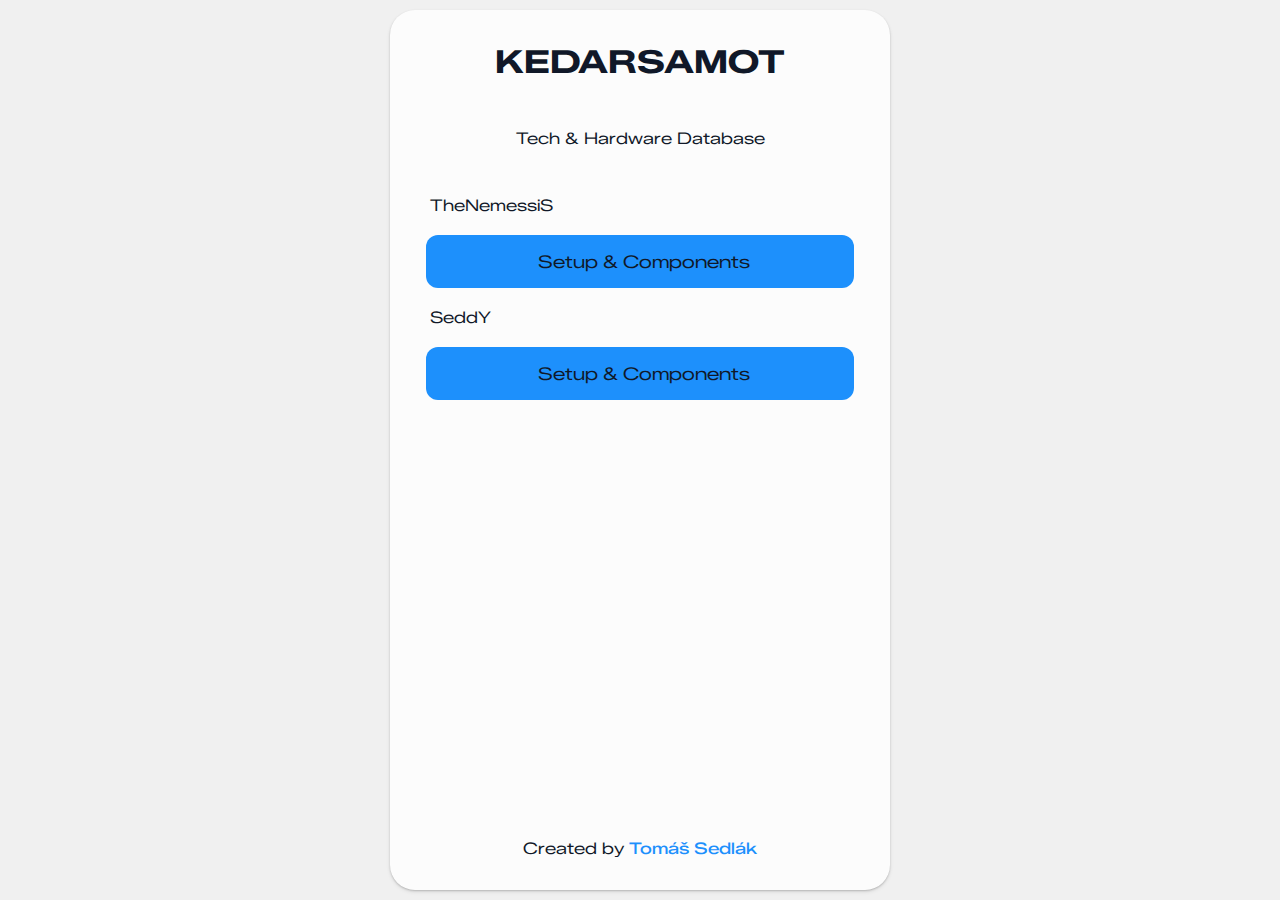
<file: index.html>
<!DOCTYPE html>
<html lang="cs">
<head>
    <meta charset="UTF-8">
    <meta name="viewport" content="width=device-width, initial-scale=1.0">
    <title>KEDARSAMOT | Tech & Hardware Database</title>
    <link href='https://cdn.boxicons.com/3.0.6/fonts/basic/boxicons.min.css' rel='stylesheet'>
    <style>
        @import url('https://fonts.googleapis.com/css2?family=Zalando+Sans+Expanded:ital,wght@0,200..900;1,200..900&display=swap');
        :root{
            --background-color: #FCFCFC;
            --background-secondary-color: #f0f0f0;
            --text-color: #101828;
            --cta-main-color: #1D90FC;
        }
        *{
            box-sizing: border-box;
            margin: 0;
            padding: 0;
        }
        body{
            font-family: "Zalando Sans Expanded", sans-serif;
            background-color: var(--background-secondary-color);
            display: flex;
            justify-content: center;
            height: 100vh;
            padding: .625rem;
            color: var(--text-color);
        }
        main{
            max-width: 500px;
            width: 100%;
            padding: 2rem;
            background-color: var(--background-color);
            display: flex;
            justify-content: space-between;
            flex-direction: column;
            align-items: center;
            border-radius: 25px;
            text-align: center;
            box-shadow: rgba(255, 255, 255, 0.19) 0px 1px 2px 0px inset, rgba(0, 0, 0, 0.19) 0px 1px 2px 0px, rgba(0, 0, 0, 0.082) 0px 2px 4px 0px;
            /* border: 1px solid var(--text-color); */
        }
        .container{
            width: 100%;
        }
        .logo{
            color: var(--text-color);
            font-size: 5rem;
        }
        h1{
            color: var(--text-color);
        }
        .tagline{
            padding: 3rem 0;
        }
        .links{
            display: flex;
            flex-direction: column;
            gap: 1rem;
        }
        .section-title, .btn{
            text-align: center;
        }
        .section-title{
            text-align: left;
        }
        .section-title span{
            display: flex;
            align-items: center;
            gap: .5rem;
        }
        .section-title i{
            font-size: 1.25rem;
            transition: .1s ease-in-out;
        }
        .section-title i:hover{
            color: var(--cta-main-color);
        }
        .btn{
            background-color: var(--cta-main-color);
            color: #101828;
            text-decoration: none;
            padding: 1rem 2rem;
            width: 100%;
            border-radius: 1rem;
            border: solid 4px transparent;
            transition: .2s ease-in-out;
            /* box-shadow: rgba(255, 255, 255, 0.19) 0px 1px 2px 0px inset, rgba(0, 0, 0, 0.19) 0px 1px 2px 0px, rgba(0, 0, 0, 0.082) 0px 2px 4px 0px; */
            display: flex;
            justify-content: center;
            background-clip: padding-box;
        }
        .btn:hover{
            background-color: var(--cta-main-color);
            box-shadow: 0px 0px 0px 2px var(--cta-main-color);
        }
        .btn span{
            display: flex;
            align-items: center;
            font-size: 1.1rem;
            gap: .5rem;
        }
        .btn i{
            font-size: 1.5rem;
        }
        footer a{
            text-decoration: none;
            color: var(--cta-main-color);
            transition: .2s ease-in-out;
            font-weight: 500;
        }
        footer a:hover{
            color: var(--cta-secondary-color);
        }
    </style>
</head>
<body>
    <main>
        <section class="container">
            <i class='logo  bx  bxs-brain-circuit'></i> 
            <h1>KEDARSAMOT</h1>
            <p class="tagline">Tech & Hardware Database</p>
            <nav class="links">
                <div class="section-title">
                    <span><i class='bx  bxs-user-circle'></i>TheNemessiS</span>
                </div>
                <a href="TheNemessiS/" class="btn" target="_blank" rel="noopener noreferrer">
                    <span><i class='bx  bxs-desktop'></i>Setup & Components</span>
                </a>
                <div class="section-title">
                    <span><i class='bx  bxs-user-circle'></i>SeddY</span>
                </div>
                <a href="SeddY/" class="btn" target="_blank" rel="noopener noreferrer">
                    <span><i class='bx  bxs-desktop'></i>Setup & Components</span>
                </a>
            </nav>
        </section>
        <footer>Created by <a href="https://www.sedlaktomas.me/">Tomáš Sedlák</a></footer>
    </main>
</body>
</html>
</file>
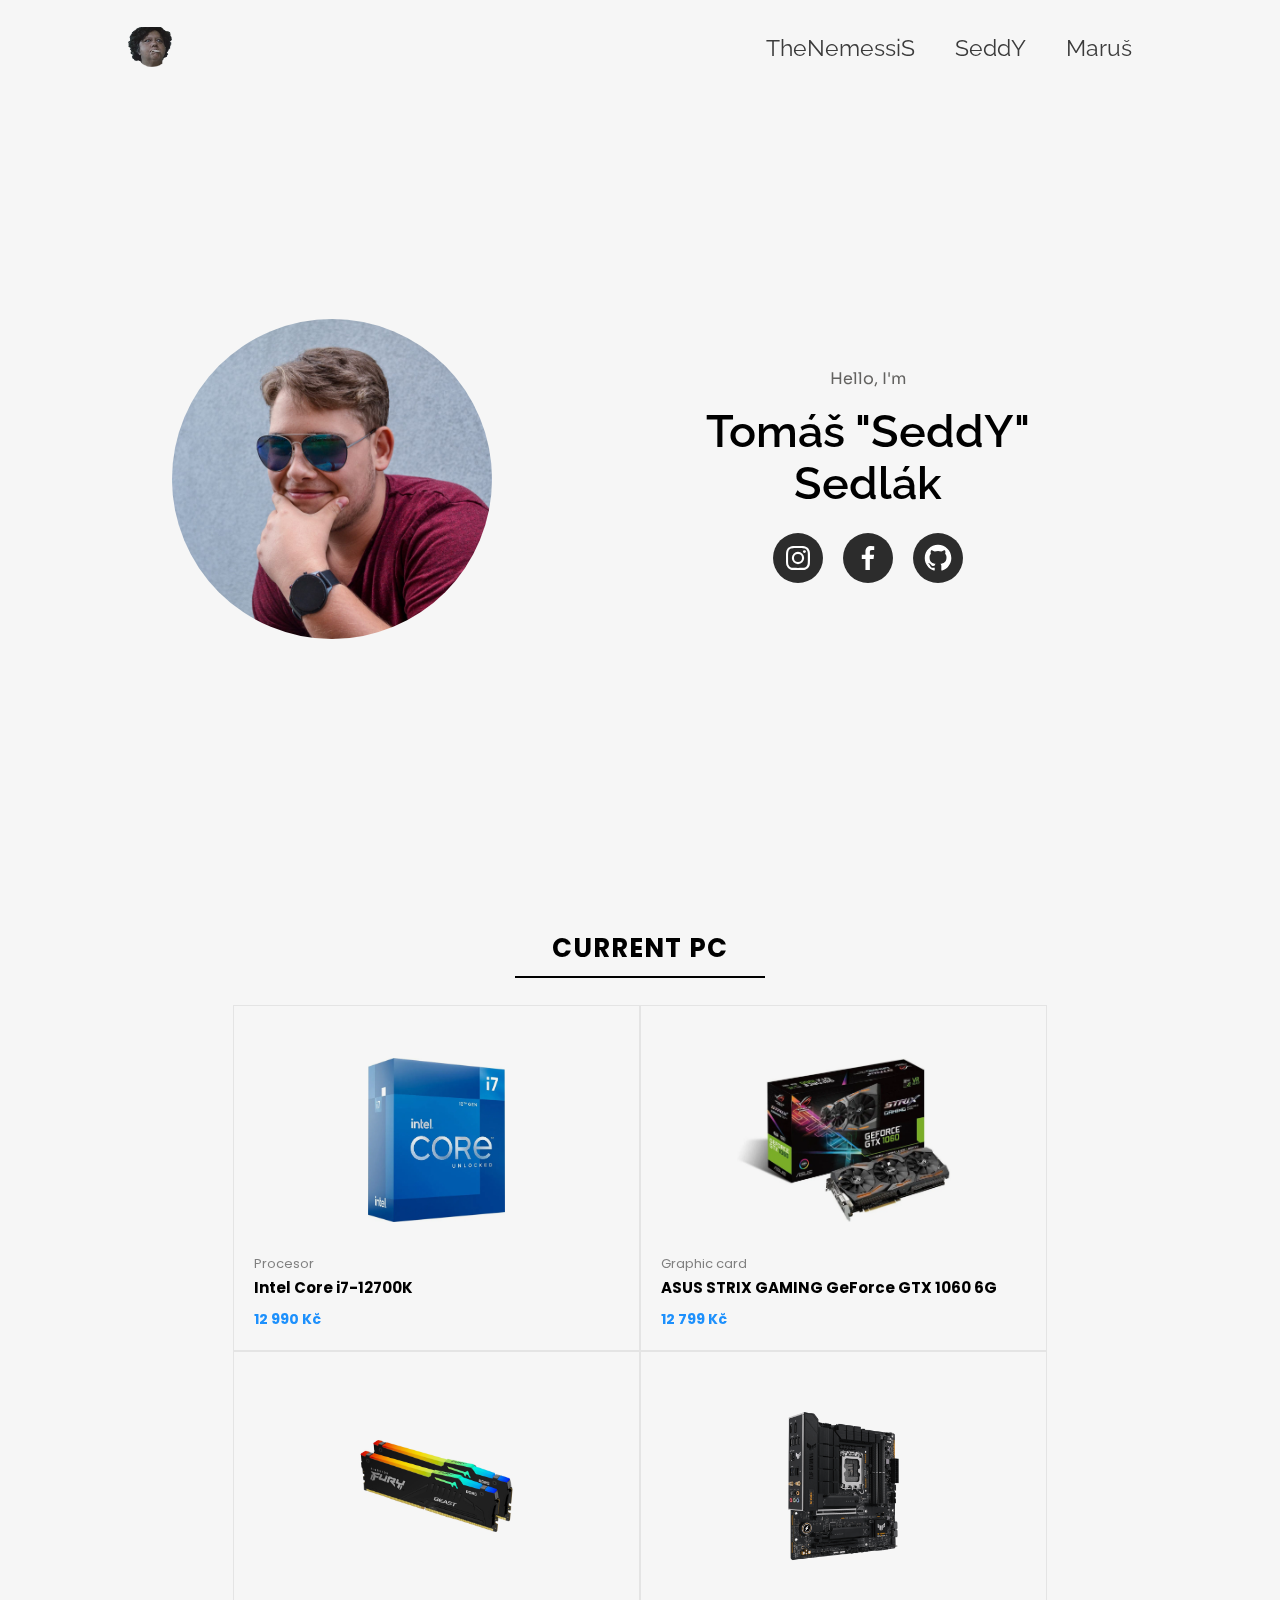
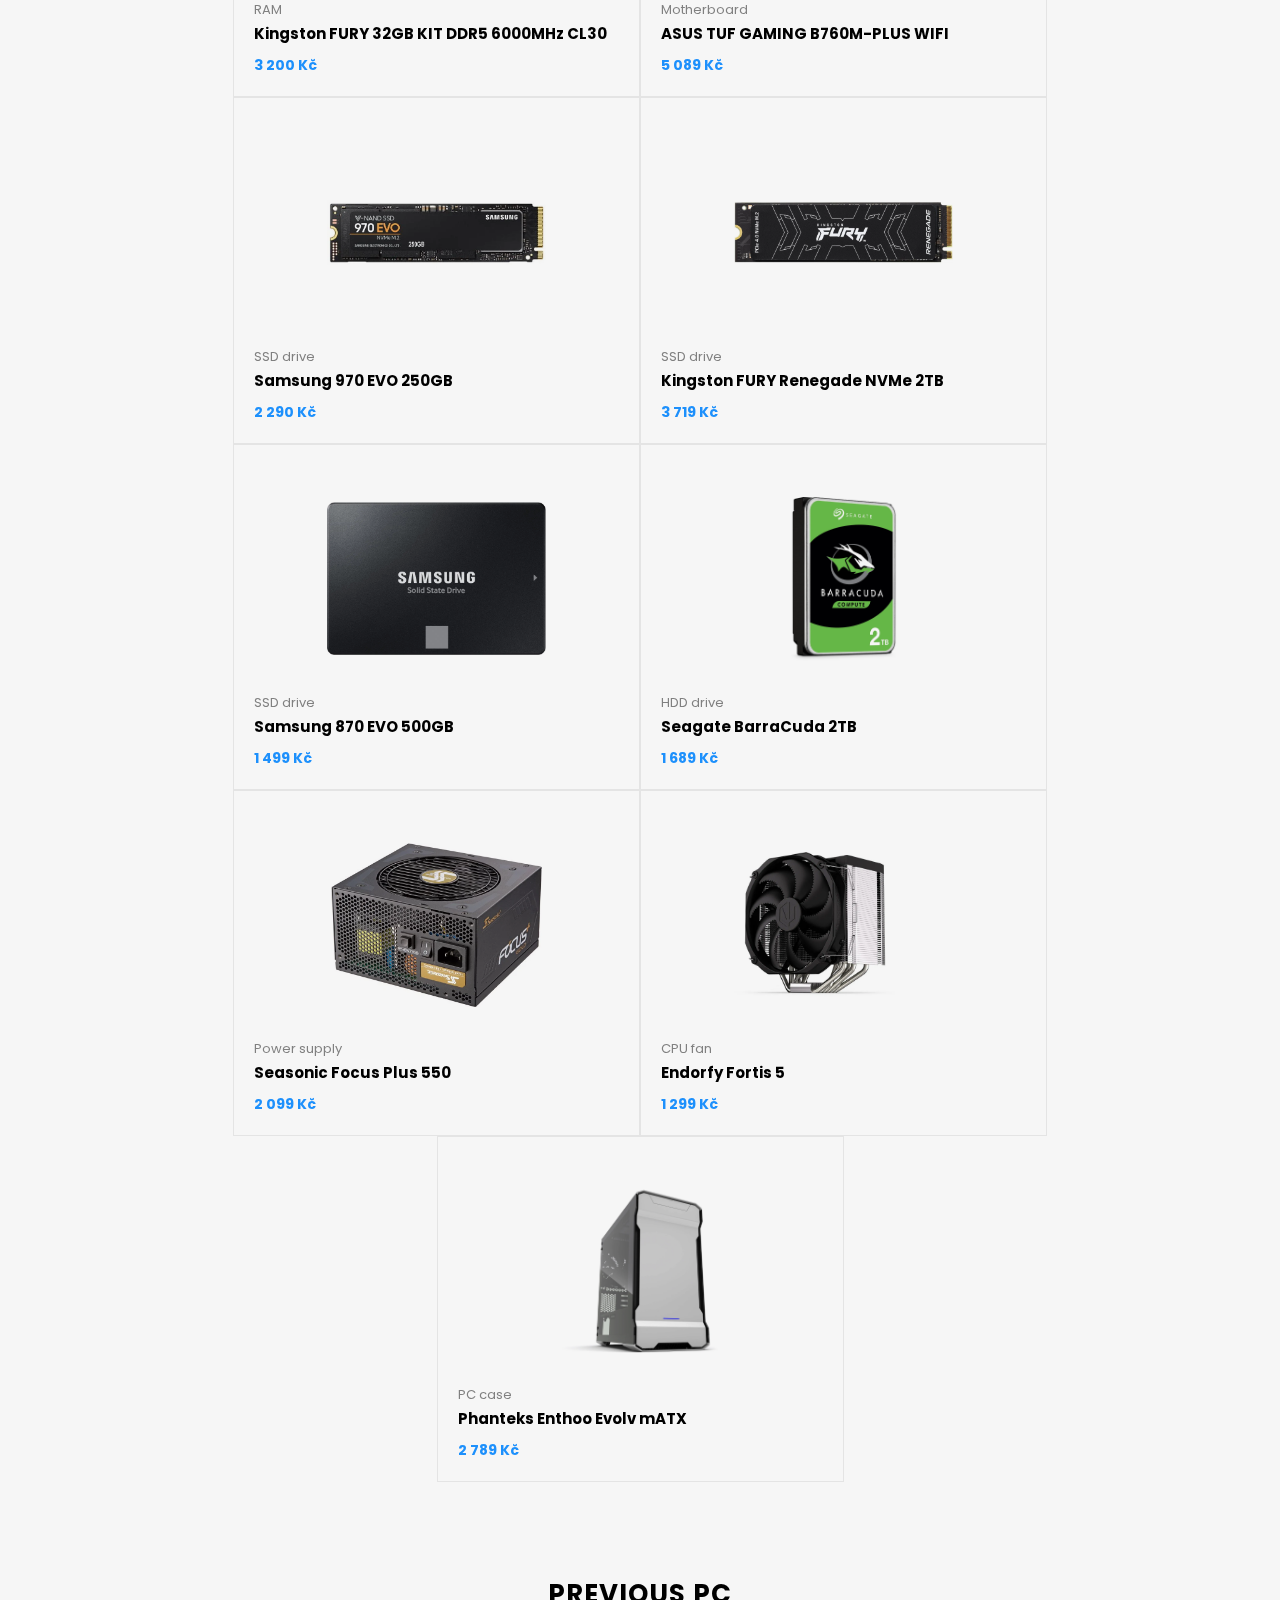
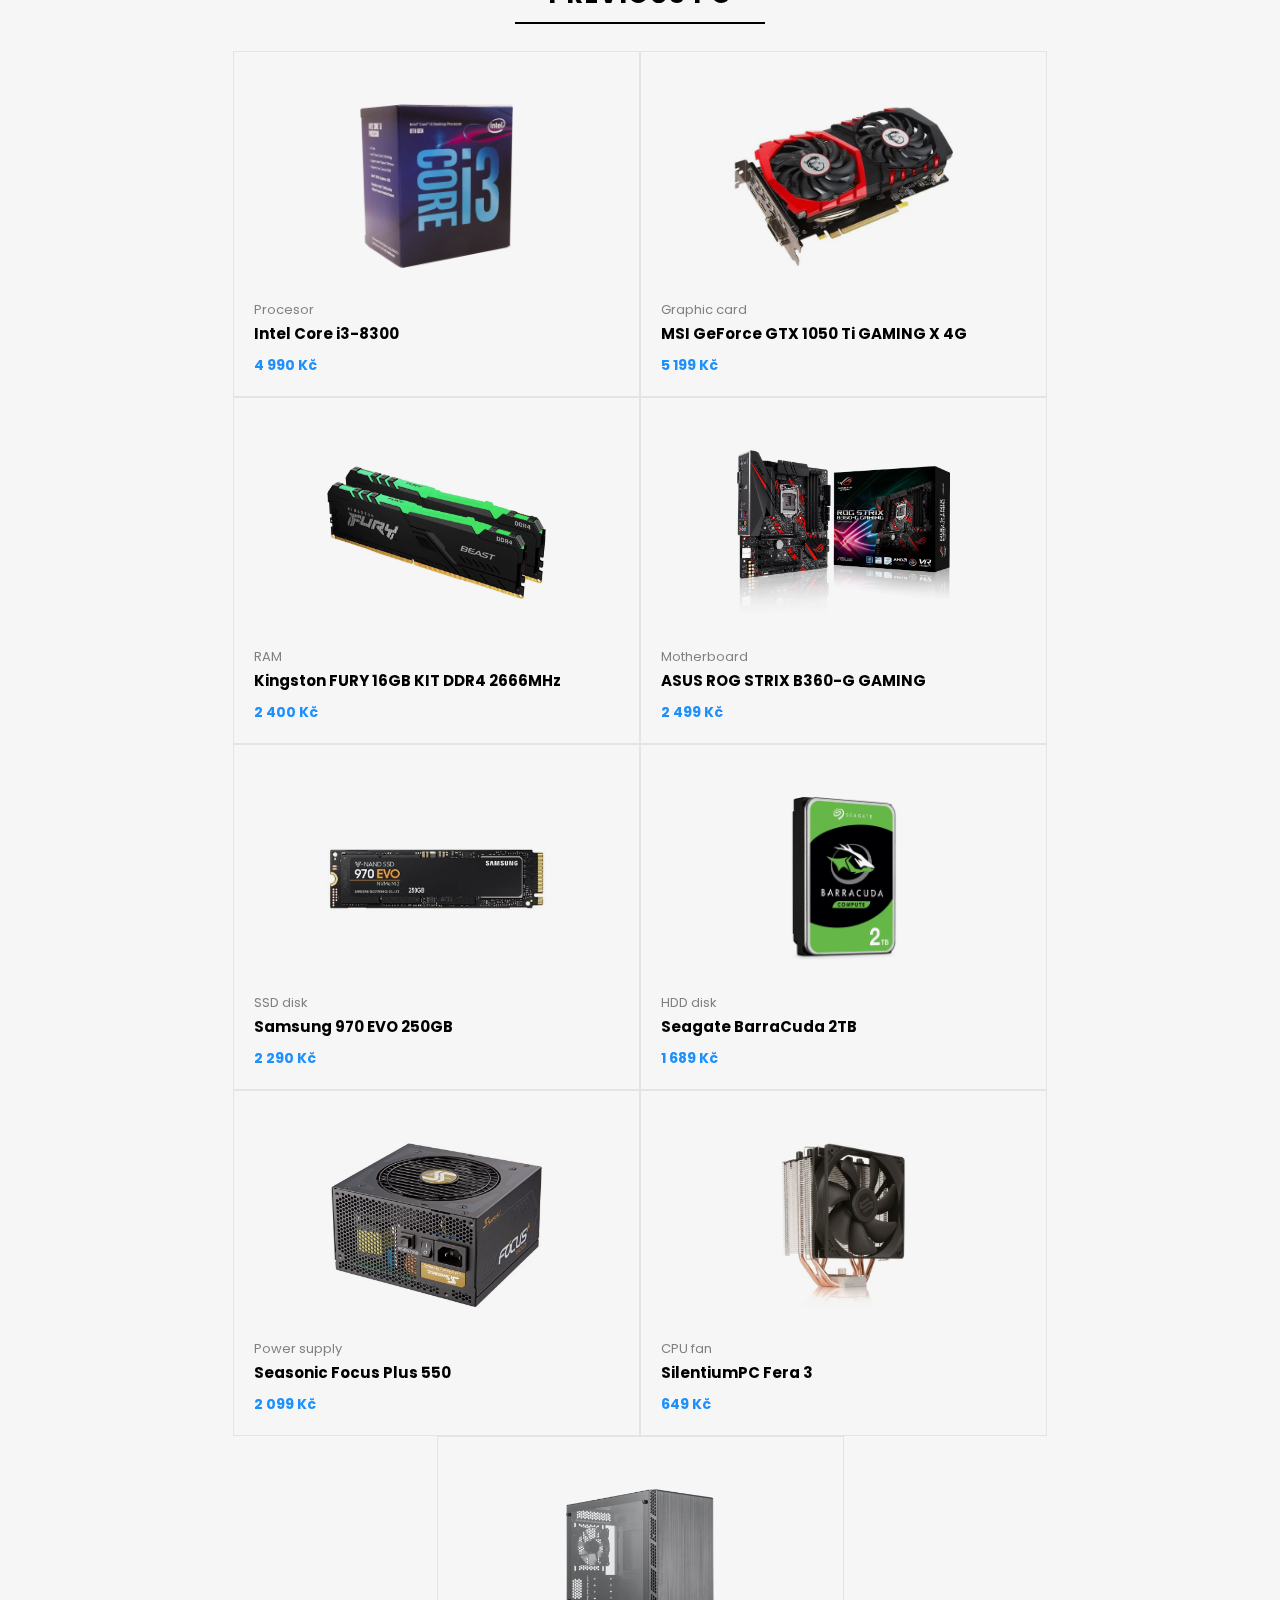
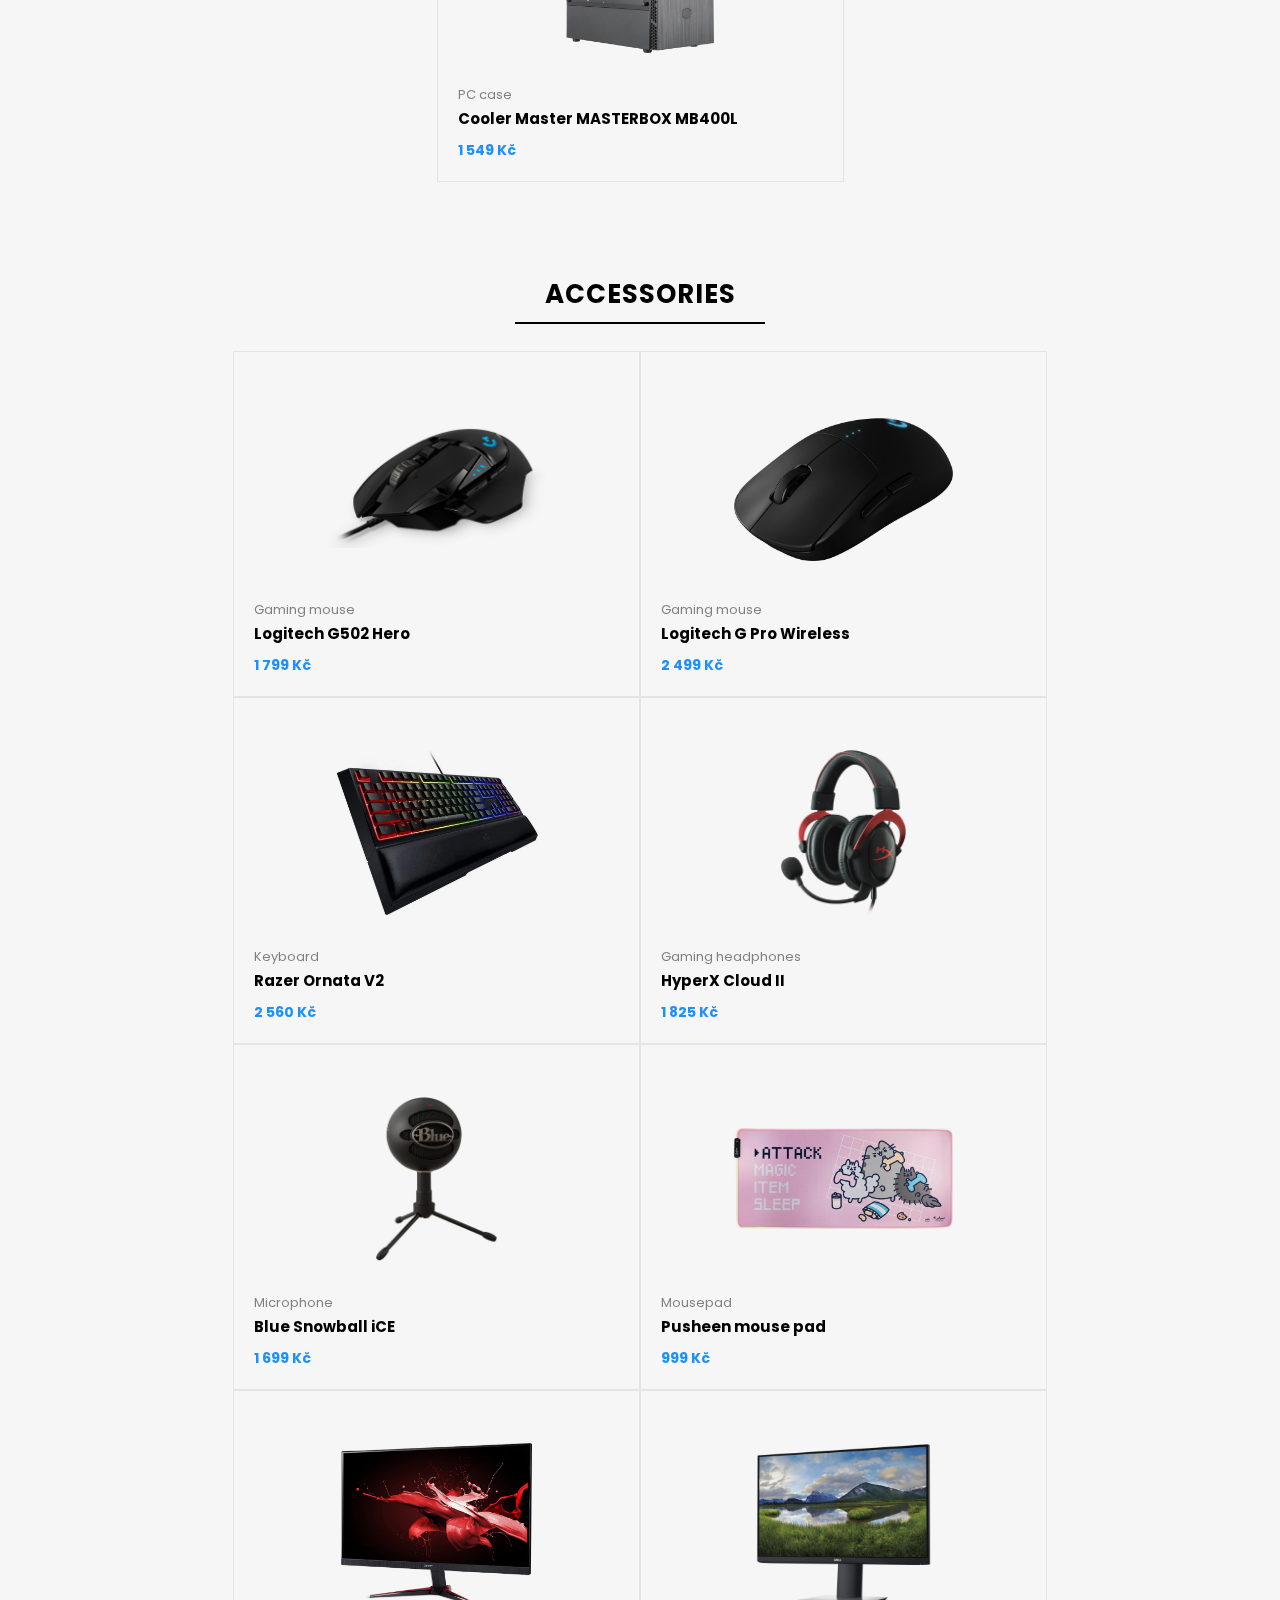
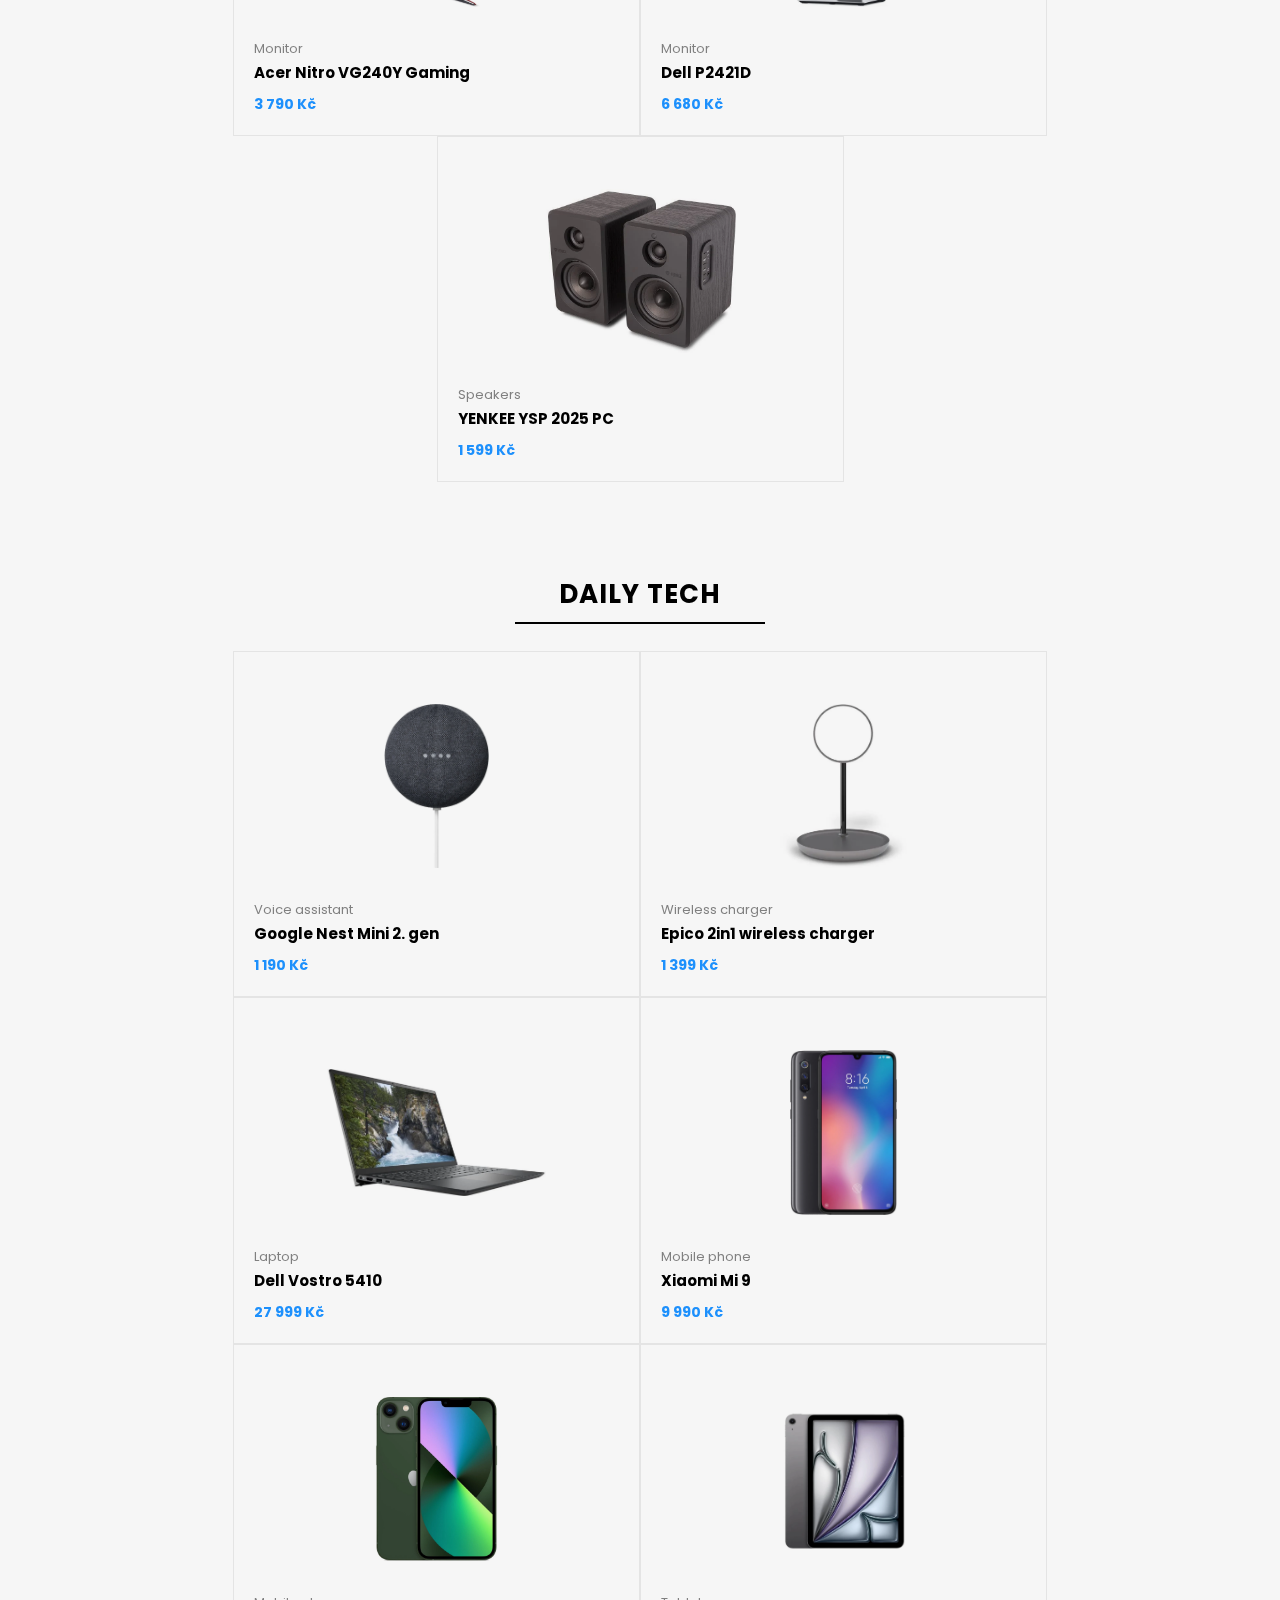
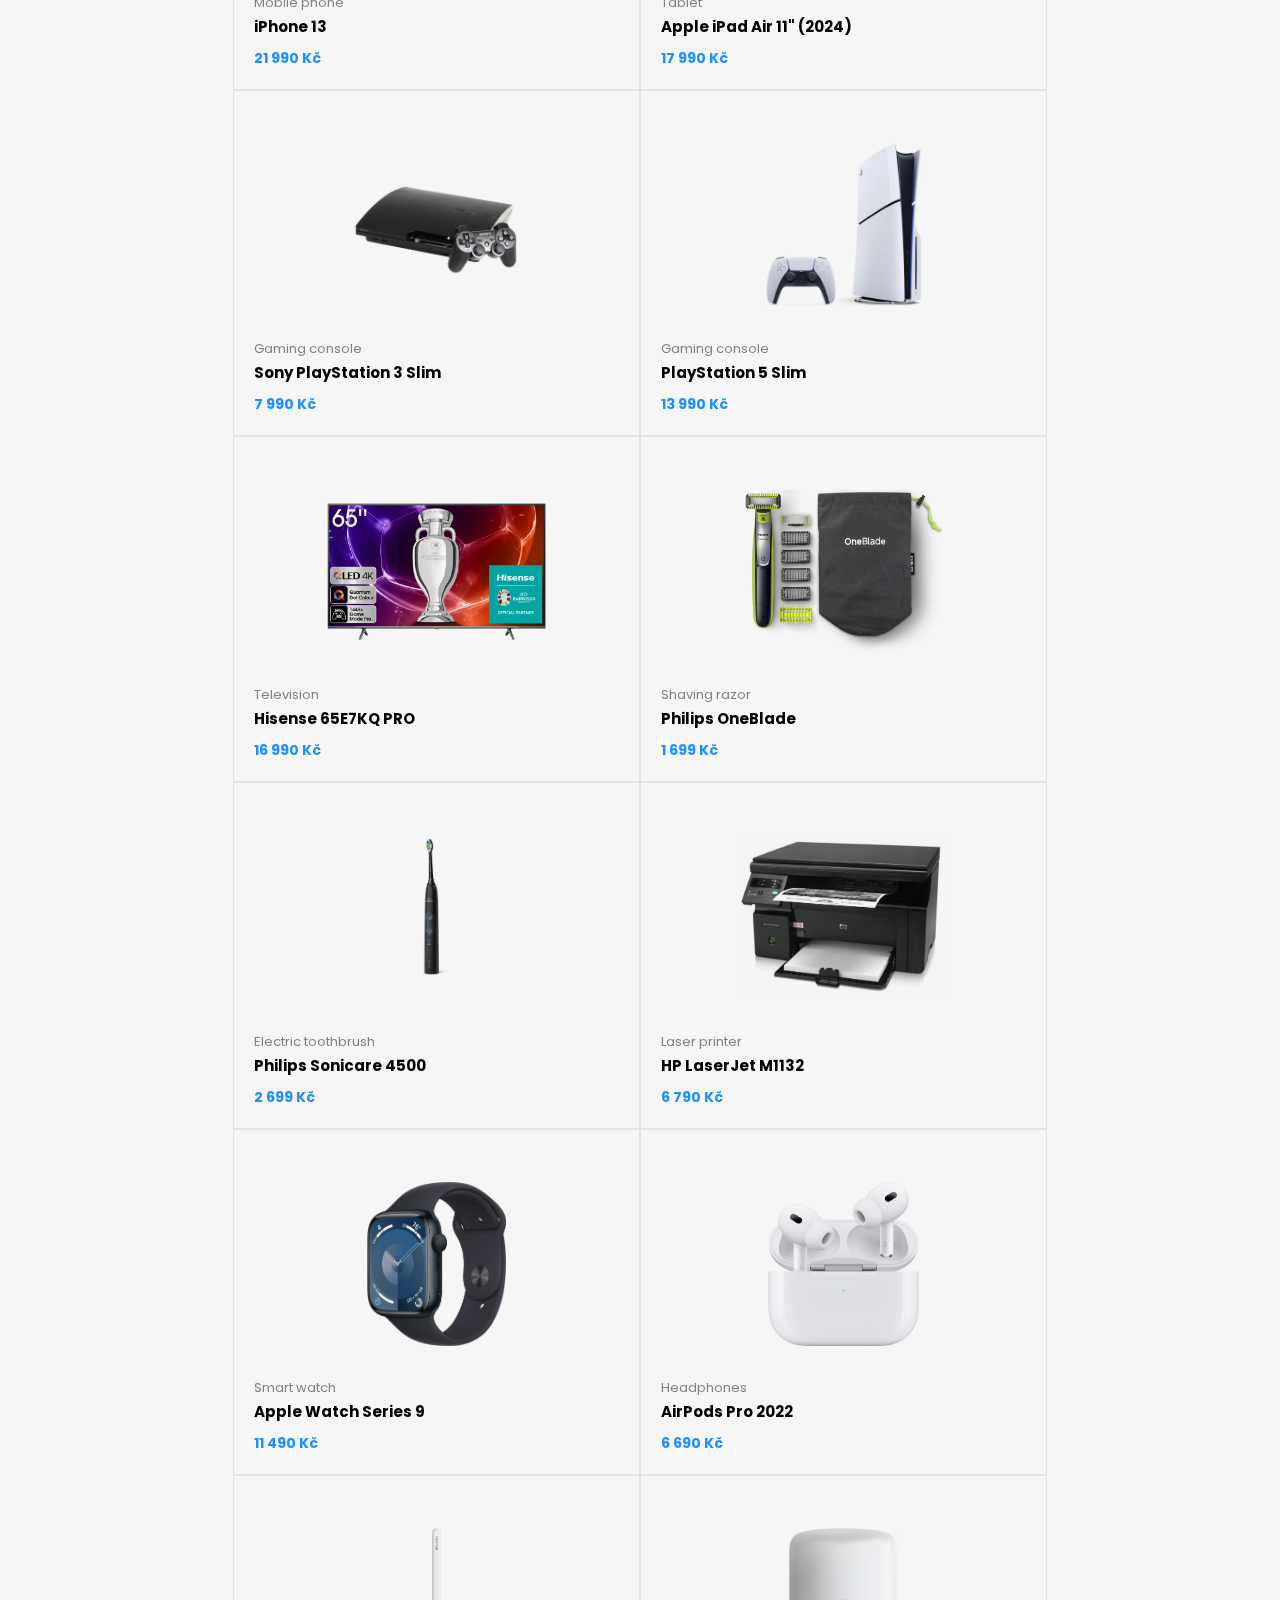
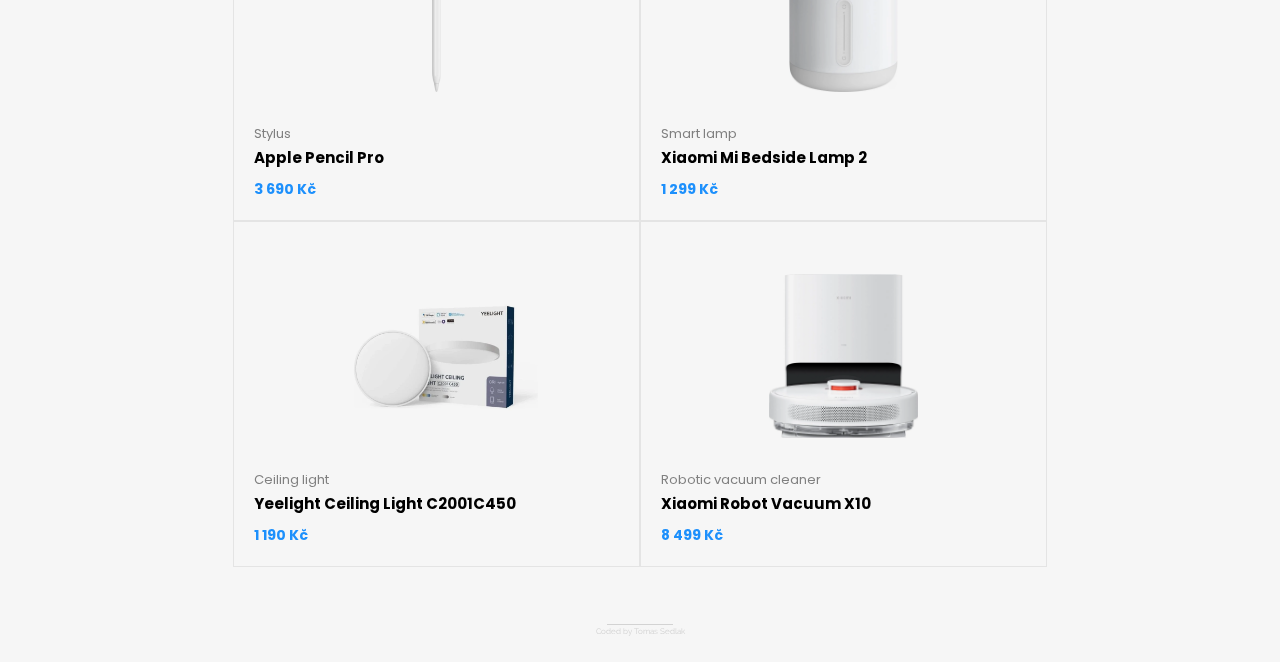
<file: SeddY/index.html>
<html lang="en">
<head>
    <meta charset="UTF-8">
    <meta http-equiv="X-UA-Compatible" content="IE=edge">
    <meta name="viewport" content="width=device-width, initial-scale=1.0">
    <link rel="stylesheet" href="style/style.css">
    <link rel="icon" href="loga/marena.png">
    <meta name="author" content="Tomas Sedlak">
    <meta name="last-modified" content="2025/05/25">
    <title> SeddY </title>
</head>
<body>
    <section>
        <header>
            <a href="../index.html"><img class="marena" src="loga/marena.png" alt="Logo"></a>
            <ul class="nav_menu">
                <li><a class="underline" href="../TheNemessiS/index.html"> TheNemessiS </a></li>
                <li><a class="underline" href="index.html"> SeddY </a></li>
                <li><a class="underline" href="../Maruš/index.html"> Maruš </a></li>
            </ul>
            <label class="hamburger">
                <input type="checkbox">
                <svg viewBox="0 0 32 32">
                    <path d="M27 10 13 10C10.8 10 9 8.2 9 6 9 3.5 10.8 2 13 2 15.2 2 17 3.8 17 6L17 26C17 28.2 18.8 30 21 30 23.2 30 25 28.2 25 26 25 23.8 23.2 22 21 22L7 22" 
                        class="line line-top-bottom"></path>
                    <path d="M7 16 27 16" class="line"></path>
                </svg>
            </label>
        </header>
    </section>
    <nav class="profile">
        <nav class="profile_box">
            <div class="img_box">
                <img src="loga/seddy_profilovka.jpg" alt="SeddY_photo">
            </div>
            <div class="section_text">
                <p class="greetings"> Hello, I'm </p>
                <h1 class="name_box"> Tomáš "SeddY" Sedlák </h1>
                <div class="social_box"> 
                    <a href="https://www.instagram.com/tomas_seddy_sedlak/" class="socialContainer ContainerOne">
                    <svg class="socialSVG igSVG" viewBox="0 0 24 24"><path d="M11.999 7.377a4.623 4.623 0 1 0 0 9.248 4.623 4.623 0 0 0 0-9.248zm0 7.627a3.004 3.004 0 1 1 0-6.008 3.004 3.004 0 0 1 0 6.008z"></path><circle cx="16.806" cy="7.207" r="1.078"></circle><path d="M20.533 6.111A4.605 4.605 0 0 0 17.9 3.479a6.606 6.606 0 0 0-2.186-.42c-.963-.042-1.268-.054-3.71-.054s-2.755 0-3.71.054a6.554 6.554 0 0 0-2.184.42 4.6 4.6 0 0 0-2.633 2.632 6.585 6.585 0 0 0-.419 2.186c-.043.962-.056 1.267-.056 3.71 0 2.442 0 2.753.056 3.71.015.748.156 1.486.419 2.187a4.61 4.61 0 0 0 2.634 2.632 6.584 6.584 0 0 0 2.185.45c.963.042 1.268.055 3.71.055s2.755 0 3.71-.055a6.615 6.615 0 0 0 2.186-.419 4.613 4.613 0 0 0 2.633-2.633c.263-.7.404-1.438.419-2.186.043-.962.056-1.267.056-3.71s0-2.753-.056-3.71a6.581 6.581 0 0 0-.421-2.217zm-1.218 9.532a5.043 5.043 0 0 1-.311 1.688 2.987 2.987 0 0 1-1.712 1.711 4.985 4.985 0 0 1-1.67.311c-.95.044-1.218.055-3.654.055-2.438 0-2.687 0-3.655-.055a4.96 4.96 0 0 1-1.669-.311 2.985 2.985 0 0 1-1.719-1.711 5.08 5.08 0 0 1-.311-1.669c-.043-.95-.053-1.218-.053-3.654 0-2.437 0-2.686.053-3.655a5.038 5.038 0 0 1 .311-1.687c.305-.789.93-1.41 1.719-1.712a5.01 5.01 0 0 1 1.669-.311c.951-.043 1.218-.055 3.655-.055s2.687 0 3.654.055a4.96 4.96 0 0 1 1.67.311 2.991 2.991 0 0 1 1.712 1.712 5.08 5.08 0 0 1 .311 1.669c.043.951.054 1.218.054 3.655 0 2.436 0 2.698-.043 3.654h-.011z"></path></svg>
                    </a>
                    <a href="https://www.facebook.com/TomasseddySedlak/" class="socialContainer ContainerTwo">
                    <svg class="socialSVG fbSVG" viewBox="0 0 24 24"><path d="M13.397 20.997v-8.196h2.765l.411-3.209h-3.176V7.548c0-.926.258-1.56 1.587-1.56h1.684V3.127A22.336 22.336 0 0 0 14.201 3c-2.444 0-4.122 1.492-4.122 4.231v2.355H7.332v3.209h2.753v8.202h3.312z"></path></svg>
                    </a>
                    <a href="https://github.com/seddySedlak" class="socialContainer ContainerThree">
                    <svg class="socialSVG ghSVG" viewBox="0 0 24 24"><path d="M12.026 2c-5.509 0-9.974 4.465-9.974 9.974 0 4.406 2.857 8.145 6.821 9.465.499.09.679-.217.679-.481 0-.237-.008-.865-.011-1.696-2.775.602-3.361-1.338-3.361-1.338-.452-1.152-1.107-1.459-1.107-1.459-.905-.619.069-.605.069-.605 1.002.07 1.527 1.028 1.527 1.028.89 1.524 2.336 1.084 2.902.829.091-.645.351-1.085.635-1.334-2.214-.251-4.542-1.107-4.542-4.93 0-1.087.389-1.979 1.024-2.675-.101-.253-.446-1.268.099-2.64 0 0 .837-.269 2.742 1.021a9.582 9.582 0 0 1 2.496-.336 9.554 9.554 0 0 1 2.496.336c1.906-1.291 2.742-1.021 2.742-1.021.545 1.372.203 2.387.099 2.64.64.696 1.024 1.587 1.024 2.675 0 3.833-2.33 4.675-4.552 4.922.355.308.675.916.675 1.846 0 1.334-.012 2.41-.012 2.737 0 .267.178.577.687.479C19.146 20.115 22 16.379 22 11.974 22 6.465 17.535 2 12.026 2z"></path></svg>
                    </a>
                </div>
            </div>
        </nav>    
    </nav> 
    <nav class="main_container">
        <h2> Current PC </h2>
            <hr>
        <nav class="components_container">
            <div class="components_imgbox">
                <div class="components">
                    <a href="https://www.alza.cz/intel-core-i7-12700k-d6736077.htm"><img src="components_photo/cpu-i7.webp" title="Intel Core i7-12700K"></a>
                    <div>
                        <p class="kindOf"> Procesor </p>
                        <p class="nameOf"> Intel Core i7-12700K </p>
                        <p class="price"> 12 990 Kč </p>
                    </div>
                </div>    
            </div>
            <div class="components_imgbox">
                <div class="components">
                    <a href="https://www.alza.cz/asus-strix-gaming-gtx1060-6gb-d4373222.htm"><img src="components_photo/gpu-1060.webp" title="ASUS STRIX GAMING GeForce GTX 1060 6G"></a>
                    <div>
                        <p class="kindOf"> Graphic card </p>
                        <p class="nameOf"> ASUS STRIX GAMING GeForce GTX 1060 6G </p>
                        <p class="price"> 12 799 Kč </p>
                    </div>
                </div>
            </div>
            <div class="components_imgbox">    
                <div class="components">
                    <a href="https://www.alza.cz/kingston-fury-32gb-kit-ddr5-6000mt-s-cl30-beast-rgb-d12710886.htm"><img src="components_photo/ram-ddr5.webp" title="Kingston FURY 32GB KIT DDR5 6000MHz CL30"></a>
                    <div>
                        <p class="kindOf"> RAM </p>
                        <p class="nameOf"> Kingston FURY 32GB KIT DDR5 6000MHz CL30 </p>
                        <p class="price"> 3 200 Kč </p>
                    </div>
                </div>
            </div>           
            <div class="components_imgbox">   
                <div class="components">
                    <a href="https://www.alza.cz/asus-tuf-gaming-b760m-plus-wifi-d7986294.htm"><img src="components_photo/mb-b760.webp" title="ASUS TUF GAMING B760M-PLUS WIFI"></a>
                    <div>
                        <p class="kindOf"> Motherboard </p>
                        <p class="nameOf"> ASUS TUF GAMING B760M-PLUS WIFI </p>
                        <p class="price"> 5 089 Kč </p>
                    </div>
                </div>
            </div>
            <div class="components_imgbox">  
                <div class="components">
                    <a href="https://www.alza.cz/samsung-970-evo-250gb-d5319057.htm"><img src="components_photo/ssd.webp" title="Samsung 970 EVO 250GB"></a>
                    <div>
                        <p class="kindOf"> SSD drive </p>
                        <p class="nameOf"> Samsung 970 EVO 250GB </p>
                        <p class="price"> 2 290 Kč </p>
                    </div>
                </div>
            </div>
            <div class="components_imgbox">  
                <div class="components">
                    <a href="https://www.alza.cz/kingston-fury-renegade-nvme-2tb-d6817202.htm"><img src="components_photo/kingston-renegade.webp" title="Kingston FURY Renegade NVMe 2TB"></a>
                    <div>
                        <p class="kindOf"> SSD drive </p>
                        <p class="nameOf"> Kingston FURY Renegade NVMe 2TB </p>
                        <p class="price"> 3 719 Kč </p>
                    </div>
                </div>
            </div>
            <div class="components_imgbox">  
                <div class="components">
                    <a href="https://www.alza.cz/samsung-870-evo-500gb-d6308917.htm"><img src="components_photo/ssd-2,5.webp" title="Samsung 870 EVO 500GB"></a>
                    <div>
                        <p class="kindOf"> SSD drive </p>
                        <p class="nameOf"> Samsung 870 EVO 500GB </p>
                        <p class="price"> 1 499 Kč </p>
                    </div>
                </div>
            </div>
            <div class="components_imgbox">   
                <div class="components">
                    <a href="https://www.alza.cz/seagate-barracuda-2tb-d5323006.htm"><img src="components_photo/hdd.webp" title="Seagate BarraCuda 2TB"></a>
                    <div>
                        <p class="kindOf"> HDD drive </p>
                        <p class="nameOf"> Seagate BarraCuda 2TB </p>
                        <p class="price"> 1 689 Kč </p>
                    </div>
                </div>
            </div>
            <div class="components_imgbox">  
                <div class="components">
                    <a href="https://www.alza.cz/seasonic-focus-plus-550-gold-d5041954.htm"><img src="components_photo/psu.webp" title="Seasonic Focus Plus 550 Gold"></a>
                    <div>
                        <p class="kindOf"> Power supply </p>
                        <p class="nameOf"> Seasonic Focus Plus 550 </p>
                        <p class="price"> 2 099 Kč </p>
                    </div>
                </div>
            </div>
            <div class="components_imgbox">   
                <div class="components">
                    <a href="https://www.alza.cz/endorfy-fortis-5-d7617318.htm"><img src="components_photo/cpuFan-Fortis.webp" title="Endorfy Fortis 5"></a>
                    <div>
                        <p class="kindOf"> CPU fan </p>
                        <p class="nameOf"> Endorfy Fortis 5 </p>
                        <p class="price"> 1 299 Kč </p>
                    </div>
                </div>
            </div>
            </div>
            <div class="components_imgbox">   
                <div class="components">
                    <a href="https://www.alza.cz/phanteks-enthoo-evolv-matx-tempered-stribrna-d4923447.htm"><img src="components_photo/case.webp" title="Phanteks Enthoo Evolv mATX Tempered stříbrná"></a>
                    <div>
                        <p class="kindOf"> PC case </p>
                        <p class="nameOf"> Phanteks Enthoo Evolv mATX </p>
                        <p class="price"> 2 789 Kč </p>
                    </div>
                </div>
            </div>
        </nav>
            <h2> Previous PC </h2>
            <hr>
        <nav class="components_container">
            <div class="components_imgbox">
                <div class="components">
                    <a href="https://www.alza.cz/intel-core-i3-8300-d5277519.htm"><img src="components_photo/cpu.webp" title="Intel Core i3-8300"></a>
                    <div>
                        <p class="kindOf"> Procesor </p>
                        <p class="nameOf"> Intel Core i3-8300 </p>
                        <p class="price"> 4 990 Kč </p>
                    </div>
                </div>    
            </div>
            <div class="components_imgbox">
                <div class="components">
                    <a href="https://www.alza.cz/msi-gtx-1050-ti-gaming-x-4g-d4529148.htm"><img src="components_photo/gpu.webp" title="MSI GeForce GTX 1050 Ti GAMING X 4G"></a>
                    <div>
                        <p class="kindOf"> Graphic card </p>
                        <p class="nameOf"> MSI GeForce GTX 1050 Ti GAMING X 4G </p>
                        <p class="price"> 5 199 Kč </p>
                    </div>
                </div>
            </div>
            <div class="components_imgbox">    
                <div class="components">
                    <a href="https://www.alza.cz/kingston-fury-16gb-kit-ddr4-2666mhz-cl16-beast-rgb-d6622615.htm"><img src="components_photo/ram.webp" title="Kingston FURY 16GB KIT DDR4 2666MHz CL16 Beast RGB"></a>
                    <div>
                        <p class="kindOf"> RAM </p>
                        <p class="nameOf"> Kingston FURY 16GB KIT DDR4 2666MHz </p>
                        <p class="price"> 2 400 Kč </p>
                    </div>
                </div>
            </div>           
            <div class="components_imgbox">   
                <div class="components">
                    <a href="https://www.alza.cz/asus-rog-strix-b360-g-gaming-d5289339.htm"><img src="components_photo/mb.webp" title="ASUS ROG STRIX B360-G GAMING"></a>
                    <div>
                        <p class="kindOf"> Motherboard </p>
                        <p class="nameOf"> ASUS ROG STRIX B360-G GAMING </p>
                        <p class="price"> 2 499 Kč </p>
                    </div>
                </div>
            </div>
            <div class="components_imgbox">  
                <div class="components">
                    <a href="https://www.alza.cz/samsung-970-evo-250gb-d5319057.htm"><img src="components_photo/ssd.webp" title="Samsung 970 EVO 250GB"></a>
                    <div>
                        <p class="kindOf"> SSD disk </p>
                        <p class="nameOf"> Samsung 970 EVO 250GB </p>
                        <p class="price"> 2 290 Kč </p>
                    </div>
                </div>
            </div>
            <div class="components_imgbox">   
                <div class="components">
                    <a href="https://www.alza.cz/seagate-barracuda-2tb-d5323006.htm"><img src="components_photo/hdd.webp" title="Seagate BarraCuda 2TB"></a>
                    <div>
                        <p class="kindOf"> HDD disk </p>
                        <p class="nameOf"> Seagate BarraCuda 2TB </p>
                        <p class="price"> 1 689 Kč </p>
                    </div>
                </div>
            </div>
            <div class="components_imgbox">  
                <div class="components">
                    <a href="https://www.alza.cz/seasonic-focus-plus-550-gold-d5041954.htm"><img src="components_photo/psu.webp" title="Seasonic Focus Plus 550 Gold"></a>
                    <div>
                        <p class="kindOf"> Power supply </p>
                        <p class="nameOf"> Seasonic Focus Plus 550 </p>
                        <p class="price"> 2 099 Kč </p>
                    </div>
                </div>
            </div>
            <div class="components_imgbox">   
                <div class="components">
                    <a href="https://www.alza.cz/gaming/silentiumpc-fera-3-he1224-d4076308.htm"><img src="components_photo/cpuFan.webp" title="SilentiumPC Fera 3 HE1224"></a>
                    <div>
                        <p class="kindOf"> CPU fan </p>
                        <p class="nameOf"> SilentiumPC Fera 3 </p>
                        <p class="price"> 649 Kč </p>
                    </div>
                </div>
            </div>
            </div>
            <div class="components_imgbox">   
                <div class="components">
                    <a href="https://www.alza.cz/cooler-master-masterbox-mb400l-without-odd-d8570567.htm?evt=ac&pos=1&qid=LuigisBox_d5432b72-880c-4a0e-aeb7-ac62a2c0032e"><img src="components_photo/case-CM.webp" title="Cooler Master MASTERBOX MB400L"></a>
                    <div>
                        <p class="kindOf"> PC case </p>
                        <p class="nameOf"> Cooler Master MASTERBOX MB400L </p>
                        <p class="price"> 1 549 Kč </p>
                    </div>
                </div>
            </div>
        </nav>
            <h2> Accessories</h2>
            <hr>
        <nav class="accessories_container"> 
            <div class="accessories_imgbox">
                <div class="accessories">
                    <a href="https://www.alza.cz/logitech-g502-hero-d5454225.htm"><img src="accessories_photo/mouse.jpg" title="Logitech G502 Hero"></a>
                    <div>
                        <p class="kindOf"> Gaming mouse </p>
                        <p class="nameOf"> Logitech G502 Hero </p>
                        <p class="price"> 1 799 Kč </p>
                    </div>
                </div>
            </div>
            <div class="accessories_imgbox">
                <div class="accessories">
                    <a href="https://www.alza.cz/logitech-g-pro-wireless-d5447932.htm?evt=ac"><img src="accessories_photo/LogiGPROW.webp" title="Logitech G Pro Wireless"></a>
                    <div>
                        <p class="kindOf"> Gaming mouse </p>
                        <p class="nameOf"> Logitech G Pro Wireless </p>
                        <p class="price"> 2 499 Kč </p>
                    </div>
                </div>
            </div>
            <div class="accessories_imgbox">    
                <div class="accessories">
                    <a href="https://www.alza.cz/razer-ornata-v2-d6104407.htm"><img src="accessories_photo/keyboard.webp" title="Razer Ornata V2"></a>
                    <div>
                        <p class="kindOf"> Keyboard </p>
                        <p class="nameOf"> Razer Ornata V2 </p>
                        <p class="price"> 2 560 Kč </p>
                    </div>
                </div>
            </div>           
            <div class="accessories_imgbox">   
                <div class="accessories">
                    <a href="https://www.alza.cz/hyperx-cloud-ii-headset-cervena-d2304470.htm"><img src="accessories_photo/hyperx.webp" title="HyperX Cloud II Headset červená"></a>
                    <div>
                        <p class="kindOf"> Gaming headphones </p>
                        <p class="nameOf"> HyperX Cloud II </p>
                        <p class="price"> 1 825 Kč </p>
                    </div>
                </div>
            </div>
            <div class="accessories_imgbox">  
                <div class="accessories">
                    <a href="https://www.alza.cz/blue-snowball-ice-usb-black-d6469340.htm"><img src="accessories_photo/mic.webp" title="Blue Snowball iCE USB"></a>
                    <div>
                        <p class="kindOf"> Microphone </p>
                        <p class="nameOf"> Blue Snowball iCE </p>
                        <p class="price"> 1 699 Kč </p>
                    </div>
                </div>
            </div>
            <div class="accessories_imgbox">   
                <div class="accessories">
                    <a href="https://www.alza.cz/gaming/pusheen-herni-podlozka-na-stul-s-led-osvetlenim-d6862329.htm"><img src="accessories_photo/pusheenMousePad.webp" title="Pusheen mouse pad"></a>
                    <div>
                        <p class="kindOf"> Mousepad </p>
                        <p class="nameOf"> Pusheen mouse pad </p>
                        <p class="price"> 999 Kč </p>
                    </div>
                </div>
            </div>
            <div class="accessories_imgbox">  
                <div class="accessories">
                    <a href="https://www.alza.cz/acer-nitro-vg0?dq=5324124"><img src="accessories_photo/acerMonitor.webp" title="Acer Nitro VG240Y Gaming"></a>
                    <div>
                        <p class="kindOf"> Monitor </p>
                        <p class="nameOf"> Acer Nitro VG240Y Gaming </p>
                        <p class="price"> 3 790 Kč </p>
                    </div>
                </div>
            </div>
            <div class="accessories_imgbox">  
                <div class="accessories">
                    <a href="https://www.alza.cz/23-8-dell-p2421d-d5796916.htm"><img src="accessories_photo/dellMonitor.webp" title="Dell P2421D Professional"></a>
                    <div>
                        <p class="kindOf"> Monitor </p>
                        <p class="nameOf"> Dell P2421D </p>
                        <p class="price"> 6 680 Kč </p>
                    </div>
                </div>
            </div>
            <div class="accessories_imgbox">  
                <div class="accessories">
                    <a href="https://www.alza.cz/yenkee-ysp-2025-pc-d6306832.htm"><img src="accessories_photo/yenkeeRepro.webp" title="YENKEE YSP 2025 PC"></a>
                    <div>
                        <p class="kindOf"> Speakers </p>
                        <p class="nameOf"> YENKEE YSP 2025 PC </p>
                        <p class="price"> 1 599 Kč </p>
                    </div>
                </div>
            </div>
        </nav>
            <h2> Daily Tech </h2>
            <hr>
        <nav class="dailytech_container">
            <div class="dailytech_imgbox">
                <div class="dailytech">
                    <a href="https://www.alza.cz/google-nest-mini-2-generace-charcoal-d5695872.htm"><img src="dailytech_photo/gnm.webp" title="Google Nest Mini 2. generace Charcoal"></a>
                    <div>
                        <p class="kindOf"> Voice assistant </p>
                        <p class="nameOf"> Google Nest Mini 2. gen </p>
                        <p class="price"> 1 190 Kč </p>
                    </div>
                </div>
            </div>
            <div class="dailytech_imgbox">    
                <div class="dailytech">
                    <a href="https://www.alza.cz/epico-2in1-magnetic-wireless-charger-ii-magsafe-compatible-space-gray-d7187362.htm?o=8"><img src="dailytech_photo/EpicoWSCharger.webp" title="Epico 2in1 wireless charger"></a>
                    <div>
                        <p class="kindOf"> Wireless charger </p>
                        <p class="nameOf"> Epico 2in1 wireless charger </p>
                        <p class="price"> 1 399 Kč </p>
                    </div>
                </div>
            </div>           
            <div class="dailytech_imgbox">   
                <div class="dailytech">
                    <a href="https://www.alza.cz/dell-vostro-5370?dq=6591865"><img src="dailytech_photo/delLaptop.webp" title="Dell Vostro 5410"></a>
                    <div>
                        <p class="kindOf"> Laptop </p>
                        <p class="nameOf"> Dell Vostro 5410 </p>
                        <p class="price"> 27 999 Kč </p>
                    </div>
                </div>
            </div>
            <div class="dailytech_imgbox">  
                <div class="dailytech">
                    <a href="https://www.alza.cz/xiaomi-mi-9?dq=5557313"><img src="dailytech_photo/mi9.webp" title="Xiaomi Mi 9"></a>
                    <div>
                        <p class="kindOf"> Mobile phone </p>
                        <p class="nameOf"> Xiaomi Mi 9 </p>
                        <p class="price"> 9 990 Kč </p>
                    </div>
                </div>
            </div>
            <div class="dailytech_imgbox">  
                <div class="dailytech">
                    <a href="https://www.iwant.cz/Apple-iPhone-13-128GB-zeleny-p107757"><img src="dailytech_photo/iPhone13.webp" title="iPhone 13"></a>
                    <div>
                        <p class="kindOf"> Mobile phone </p>
                        <p class="nameOf"> iPhone 13 </p>
                        <p class="price"> 21 990 Kč </p>
                    </div>
                </div>
            </div>
            <div class="dailytech_imgbox">  
                <div class="dailytech">
                    <a href="https://www.iwant.cz/Apple-iPad-Air-11-128GB-Wi-Fi-vesmirne-sedy-2024--p133016"><img src="dailytech_photo/ipad.webp" title="Apple iPad Air 11 128GB Wi-Fi space grey"></a>
                    <div>
                        <p class="kindOf"> Tablet </p>
                        <p class="nameOf"> Apple iPad Air 11" (2024) </p>
                        <p class="price"> 17 990 Kč </p>
                    </div>
                </div>
            </div>
            <div class="dailytech_imgbox">   
                <div class="dailytech">
                    <a href="https://www.alza.cz/gaming/sony-playstation-3-slim-320gb-d190104.htm"><img src="dailytech_photo/ps3.webp" title="Sony PlayStation 3 Slim"></a>
                    <div>
                        <p class="kindOf"> Gaming console </p>
                        <p class="nameOf"> Sony PlayStation 3 Slim </p>
                        <p class="price"> 7 990 Kč </p>
                    </div>
                </div>
            </div>
            <div class="dailytech_imgbox">   
                <div class="dailytech">
                    <a href="https://www.alza.cz/gaming/playstation-5-slim-s-mechanikou?dq=8078676"><img src="dailytech_photo/ps5.webp" title="Sony PlayStation 3 Slim"></a>
                    <div>
                        <p class="kindOf"> Gaming console </p>
                        <p class="nameOf"> PlayStation 5 Slim </p>
                        <p class="price"> 13 990 Kč </p>
                    </div>
                </div>
            </div>
            <div class="dailytech_imgbox">   
                <div class="dailytech">
                    <a href="https://www.alza.cz/65-hisense-65e7kq-pro-d7752037.htm"><img src="dailytech_photo/tv.webp" title="Sony PlayStation 3 Slim"></a>
                    <div>
                        <p class="kindOf"> Television </p>
                        <p class="nameOf"> Hisense 65E7KQ PRO </p>
                        <p class="price"> 16 990 Kč </p>
                    </div>
                </div>
            </div>
            <div class="dailytech_imgbox">  
                <div class="dailytech">
                    <a href="https://www.alza.cz/philips-oneblade-face-and-body-qp2630-30-d5525970.htm"><img src="dailytech_photo/POBset.webp" title="Philips OneBlade QP2630/30"></a>
                    <div>
                        <p class="kindOf"> Shaving razor </p>
                        <p class="nameOf"> Philips OneBlade </p>
                        <p class="price"> 1 699 Kč </p>
                    </div>
                </div>
            </div>
            <div class="dailytech_imgbox">  
                <div class="dailytech">
                    <a href="https://www.philips.cz/c-p/HX6830_44/sonicare-protectiveclean-4500-sonicky-elektricky-zubni-kartacek"><img src="dailytech_photo/sonicare.webp" title="Philips Sonicare 4500"></a>
                    <div>
                        <p class="kindOf"> Electric toothbrush </p>
                        <p class="nameOf"> Philips Sonicare 4500 </p>
                        <p class="price"> 2 699 Kč </p>
                    </div>
                </div>
            </div>
            <div class="dailytech_imgbox">  
                <div class="dailytech">
                    <a href="https://www.alza.cz/hp-laserjet-m1132-d168149.htm"><img src="dailytech_photo/hpPrinter.webp" title="HP LaserJet M1132"></a>
                    <div>
                        <p class="kindOf"> Laser printer </p>
                        <p class="nameOf"> HP LaserJet M1132 </p>
                        <p class="price"> 6 790 Kč </p>
                    </div>
                </div>
            </div>
            <div class="dailytech_imgbox">  
                <div class="dailytech">
                    <a href="https://www.alza.cz/apple-watch-series-9-45mm-temne-inkoustovy-hlinik-s-temne-inkoustovym-sportovnim-reminkem-s-m-d7928003.htm"><img src="dailytech_photo/watch9.webp" title="Apple Watch Series 9"></a>
                    <div>
                        <p class="kindOf"> Smart watch </p>
                        <p class="nameOf"> Apple Watch Series 9 </p>
                        <p class="price"> 11 490 Kč </p>
                    </div>
                </div>
            </div>
            <div class="dailytech_imgbox">  
                <div class="dailytech">
                    <a href="https://www.iwant.cz/Apple-AirPods-Pro-bezdratova-sluchatka-s-MagSafe-pouzdrem-2022-bila-p112119"><img src="dailytech_photo/airpodsPro.webp" title="AirPods Pro 2022"></a>
                    <div>
                        <p class="kindOf"> Headphones </p>
                        <p class="nameOf"> AirPods Pro 2022 </p>
                        <p class="price"> 6 690 Kč </p>
                    </div>
                </div>
            </div>
            <div class="dailytech_imgbox">  
                <div class="dailytech">
                    <a href="https://www.iwant.cz/Apple-Pencil-Pro-tuzka-bila-p133128"><img src="dailytech_photo/apple-pencil-pro.webp" title="Apple Pencil Pro"></a>
                    <div>
                        <p class="kindOf"> Stylus </p>
                        <p class="nameOf"> Apple Pencil Pro </p>
                        <p class="price"> 3 690 Kč </p>
                    </div>
                </div>
            </div>
            <div class="dailytech_imgbox">  
                <div class="dailytech">
                    <a href="https://www.alza.cz/xiaomi-mi-bedside-lamp-2-d5667641.htm"><img src="dailytech_photo/xLamp.webp" title="Xiaomi Mi Bedside Lamp 2"></a>
                    <div>
                        <p class="kindOf"> Smart lamp </p>
                        <p class="nameOf"> Xiaomi Mi Bedside Lamp 2 </p>
                        <p class="price"> 1 299 Kč </p>
                    </div>
                </div>
            </div>
            <div class="dailytech_imgbox">  
                <div class="dailytech">
                    <a href="https://www.mironet.cz/yeelight-led-ceiling-light-c2001c450-50w-3500-lm-27006500k-prumer-455-mm-bila+dp525350/"><img src="dailytech_photo/ceilingYeelight.webp" title="Xiaomi Mi Bedside Lamp 2"></a>
                    <div>
                        <p class="kindOf"> Ceiling light </p>
                        <p class="nameOf"> Yeelight Ceiling Light C2001C450 </p>
                        <p class="price"> 1 190 Kč </p>
                    </div>
                </div>
            </div>
            <div class="dailytech_imgbox">  
                <div class="dailytech">
                    <a href="https://www.alza.cz/xiaomi-robot-vacuum-x10-eu-d7722806.htm"><img src="dailytech_photo/robot-vacuum.webp" title="Xiaomi Robot Vacuum X10 EU"></a>
                    <div>
                        <p class="kindOf"> Robotic vacuum cleaner </p>
                        <p class="nameOf"> Xiaomi Robot Vacuum X10 </p>
                        <p class="price"> 8 499 Kč </p>
                    </div>
                </div>
            </div>
        </nav>
    </nav>
    <footer>
        <hr>
        Coded by <a class="coder" href="https://github.com/seddySedlak"> Tomas Sedlak </a>
    </footer>    
    <script src="script.js"></script> 
</body>
</html>
</file>
<file: SeddY/style/style.css>
@import url('https://fonts.googleapis.com/css2?family=Righteous&display=swap');
@import url("https://fonts.googleapis.com/css2?family=Poppins:wght@300;400;500;600&display=swap");
@import url('https://fonts.googleapis.com/css2?family=Raleway:ital,wght@0,100..900;1,100..900&display=swap');
@import url('https://fonts.googleapis.com/css2?family=Sora:wght@100..800&display=swap');

/* 
@author Tomas Sedlak
@last-modified 2025/05/25
*/
body {
    margin: 0;
    padding: 0;
    flex-direction: row-reverse;
    /* font-family: "Poppins", sans-serif; */
    font-family: "Raleway", sans-serif;
    font-weight: 400;
    background-color: #f6f6f6;
    display: flex;
    flex-direction: column;
    justify-content: center;
    align-items: center;
}
html {
    scroll-behavior: smooth;
}
::-webkit-scrollbar {
    width: .625vw;
    background-color: white;
}
::-webkit-scrollbar-track {
    background: white;
}
::-webkit-scrollbar-thumb {
    background: rgb(190, 190, 190);
}
::-webkit-scrollbar-thumb:hover {
    background-color: rgb(44, 43, 43);
}
section {
    width: 100%;
    display: flex;
    justify-content: center;
    margin: 1.25rem 0 0 0;
}
header {
    /* padding: 0 5.208vw; */
    width: 80%;
    height: 6vh;
    display: flex;
    justify-content: space-between;
    align-items: center;
}
.marena {
    width: auto;
    height: 4.5vh;
}
ul {
    position: relative;
    margin: 0;
    padding: 0;
    display: flex;
}
ul li {
    list-style: none;
    margin: 0px .3rem;
}
ul li a {
    position: relative;
    display: block;
    padding: .4rem .95rem;
    margin: .4rem 0;
    text-decoration: none;
    color: rgb(59, 59, 59);
    font-size: 1.438rem;
}
ul li a:hover { 
    color: #131313;
}
.underline::before {
    content: '';
    position: absolute;
    bottom: 0;
    right: 0;
    width: 0;
    height: .2vh;
    background-color: #636260;
    transition: width 0.6s cubic-bezier(0.25, 1, 0.5, 1);
}
@media (hover: hover) and (pointer: fine) {
    .underline:hover::before{
    left: 0;
    right: auto;
    width: 100%;
    background-color: #131313;
    }
}
.profile {
    display: flex;
    background-color: transparent;
    height: 90vh;
}
.profile_box {
    background-color: transparent;   
    display: flex;
    justify-content: space-between;
    align-items: center;
    flex-direction: row;
    gap: 15vh;
}
.img_box {
    width: auto;
    height: auto;
    background-color: transparent;
    border-radius: 100%;
}
.profile_box img {
    width: 25vw;
    height: auto;
    border-radius: 100%;
}
.greetings {
    color: #636260;
    font-style: normal;
    font-weight: 400;
    font-family: "Sora", sans-serif;
}
.name_box {
    width: 80%;
    height: auto;
    font-size: 2.8rem;
    font-weight: 600;
    padding: 0;
    margin: 0;
}
/* @keyframes typing {
    from {
        width: 0%;
    }
    to {
        width: 105%;
    }
} */
.section_text {
    display: flex;
    flex-direction: column;
    justify-content: space-between;
    align-items: center;
    text-align: center;
}
.social_box {
    display: flex;
    padding: 1.5rem;
    gap: 1.25rem;
}
.socialContainer {
    width: 3.125rem;
    height: 3.125rem;
    background-color: rgb(44, 44, 44);
    display: flex;
    align-items: center;
    justify-content: center;
    overflow: hidden;
    transition-duration: .3s;
    border-radius: 3.125rem;
}
/* instagram */
.ContainerOne:hover {
    background-color: #d62976;
    transition-duration: .9s;
}
  /* facebook */
.ContainerTwo:hover {
    background-color: #00acee;
    transition-duration: .9s;
}
/* github */
.ContainerThree:hover {
    background-color: #6e5494;
    transition-duration: .9s;
}
.socialContainer:active {
    transform: scale(0.9);
    transition-duration: 0.9s;
}
.socialSVG {
    width: 2rem;
    height: 2rem;
}  
.socialSVG path, circle {
    fill: rgb(255, 255, 255);
}
.socialContainer:hover .socialSVG {
    animation: slide-in-top 0.3s both;
}
@keyframes slide-in-top {
    0% {
        transform: translateY(-50px);
        opacity: 0;
    }
    100% {
        transform: translateY(0);
        opacity: 1;
    }
}
h2 {
    text-transform: uppercase;
    letter-spacing: 1;
    font-size: 1.625rem;
    margin: 0;
    margin-top: 5vh;
}
hr {
    background-color: black;
    width: 250px;
    height: 0.2vh;
    border: 0;
    margin-bottom: 3vh;
}
.main_container { 
    width: 80%;    
    display: flex;
    flex-direction: column;
    text-align: center;
    background-color: transparent;
    font-family: "Poppins", sans-serif;
}
.components_container, .accessories_container, .dailytech_container {
    background-color: transparent;
    margin: 0;
    display: flex;
    justify-content: center;
    flex-wrap: wrap;
    margin-bottom: 3rem;
} 
.components_container .components_imgbox, .accessories_container .accessories_imgbox, .dailytech_container .dailytech_imgbox {
    position: none;
    display: flex;
    height: auto;
}
.components, .accessories, .dailytech {
    display: flex;
    justify-content: center;
    align-items: center;
    flex-direction: column;
    width: 100%;
    padding: 20px;
}
.components div, .accessories div, .dailytech div {
    width: 100%;
    padding: 0;
    margin: 0;
    padding-top: 0;
}
.components div p:nth-child(1), .accessories div p:nth-child(1), .dailytech div p:nth-child(1) {
    color: grey;
    font-size: .813rem;
    margin: 0;
}
.components div p:nth-child(2), .accessories div p:nth-child(2), .dailytech div p:nth-child(2) {
    color: black;
    font-weight: bold;
    font-size: .938rem;
    margin-top: .125rem;
    margin-bottom: .625rem;
}
.components div p:nth-child(3), .accessories div p:nth-child(3), .dailytech div p:nth-child(3) {
    color: rgb(29, 144, 252);
    font-weight: bold;
    font-size: .875rem;
    margin: 0;
}
.components p, .accessories p, .dailytech p {
    text-align: left;
}
.components_container .components_imgbox .components, .accessories_container .accessories_imgbox .accessories, .dailytech_container .dailytech_imgbox .dailytech {
    position: none;
    overflow: hidden;
    border: 1px solid rgb(228, 228, 228);
    max-width: 365px;
}
.components_container .components_imgbox .components:hover, .accessories_container .accessories_imgbox .accessories:hover, .dailytech_container .dailytech_imgbox .dailytech:hover {
    transition: 0.5s;
    box-shadow: rgba(100, 100, 111, 0.2) 0px 7px 29px 0px;
}
.components img, .accessories img, .dailytech img {
    mix-blend-mode: multiply;
    aspect-ratio: 4/3;
    object-fit: contain;
    width: 60%;
    height: auto;
    max-width: 360px;
    padding: 2rem 1rem;
}
.components img:hover, .accessories img:hover, .dailytech img:hover {
    transform: scale(1.1);
    transition: 0.5s;
}
footer {
    margin: .313rem .313rem 1.625rem .313rem;
    font-size: .5rem;
    text-align: center;
    color: lightgray;
}
footer hr {
    background-color: lightgray;
    width: 5.208vw;
    height: 0.1vh;
    margin-bottom: .125rem;
    margin-top: 3.125;
}
.coder {
    text-decoration: none;
    color: lightgray;
}
.coder:hover {
    color: rgb(29, 144, 252);
}
.hamburger{
    display: none;
    cursor: pointer;
}
/* .bar{
    display: block;
    width: 30px;
    height: 5px;
    margin: .313rem auto;
    transition: all 0.3s ease;
    background-color: rgb(29, 29, 29);
}  */
.hamburger {
    cursor: pointer;
}
.hamburger input {
    display: none;
}
.hamburger svg {
    height: 3rem;
    transition: transform .1s cubic-bezier(0.4, 0, 0.2, 1);
}
.line {
    fill: none;
    stroke: #2c2c2c;
    stroke-linecap: round;
    stroke-linejoin: round;
    stroke-width: 2;
    /* transition: stroke-dasharray .3s cubic-bezier(0.4, 0, 0.2, 1),
    stroke-dashoffset .3s cubic-bezier(0.4, 0, 0.2, 1); */
}
.line-top-bottom {
    stroke-dasharray: 12 63;
}
.hamburger input:checked + svg {
    transform: rotate(-45deg);
}
.hamburger input:checked + svg .line-top-bottom {
    stroke-dasharray: 20 300;
    stroke-dashoffset: -32.42;
}

/* phones */
@media (max-width: 480px) {
    section{
        padding: 0;
        margin: 0;
    }
    .profile{
        flex-direction: column;
        margin-top: 6rem;
    }
    .profile_box{
        flex-direction: column;
        gap: 3rem;
    }
    .img_box img{
        width: 65vw;
    }
    .main_container{
        width: 90%;
    }
    .components_container, .accessories_container, .dailytech_container{
        flex-direction: column;
    }
    header{
        background-color: #f6f6f6;
        padding: 0;
        width: 90%;
    }
    .hamburger{
        display: block;
    }
    .nav_menu{
        display: none;
    }
    .nav_menu.active{
        display: block;
        position: absolute;
        width: 100%;
        top: 65px;
        background-color: #f6f6f6;
        left: 0;
        text-align: center;
        box-shadow: 0px 10px 7px -5px rgba(0,0,0,0.19);
    }
    .nav_menu li{
        padding: .313rem;
    }
    .nav_menu li:hover{
        background-color: rgb(225, 225, 225);
    }
}
/* Low resolution tablets */
@media (min-width: 481px) and (max-width: 820px) {
    section{
        padding: 0;
        margin: 0;
    }
    .profile{
        flex-direction: column;
        height: 95vh;
        margin-top: 5.5rem;
    }
    .profile_box{
        flex-direction: column;
        gap: 3rem;
    }
    .img_box img{
        width: 55vw;
    }
    .main_container{
        width: 90%;
    }
    .components_container, .accessories_container, .dailytech_container{
        flex-direction: row;
    }
    header{
        background-color: #f6f6f6;
        padding: 0;
        width: 90%;
    }
    .hamburger{
        display: block;
    }
    .nav_menu{
        display: none;
    }
    .nav_menu.active{
        display: block;
        position: absolute;
        width: 100%;
        top: 65px;
        background-color: #f6f6f6;
        left: 0;
        text-align: center;
        box-shadow: 0px 10px 7px -5px rgba(0,0,0,0.19);
    }
    .nav_menu li{
        padding: .313rem;
    }
    .nav_menu li:hover{
        background-color: rgb(225, 225, 225);
    }
}
/* Tablets in portrait mode */
@media (min-width: 821px) and (max-width: 1024px) {
    .profile{
        height: 90vh;
        gap: 0;
    }
    .profile_box{
        flex-direction: row;
        gap: 0;
        margin: 0;
        padding: 0;
    }
    .img_box img{
        width: 35vw;
    }
    .main_container{
        width: 90%;
    }
    .components_container .components_imgbox, .accessories_container .accessories_imgbox, .dailytech_container .dailytech_imgbox {
        width: 50%;
    }
    .components_container, .accessories_container, .dailytech_container{
        flex-direction: row;
    }
    header{
        background-color: #f6f6f6;
        padding: 0;
        width: 90%;
    }
    .hamburger {
        display: none;
    }
}
</file>
